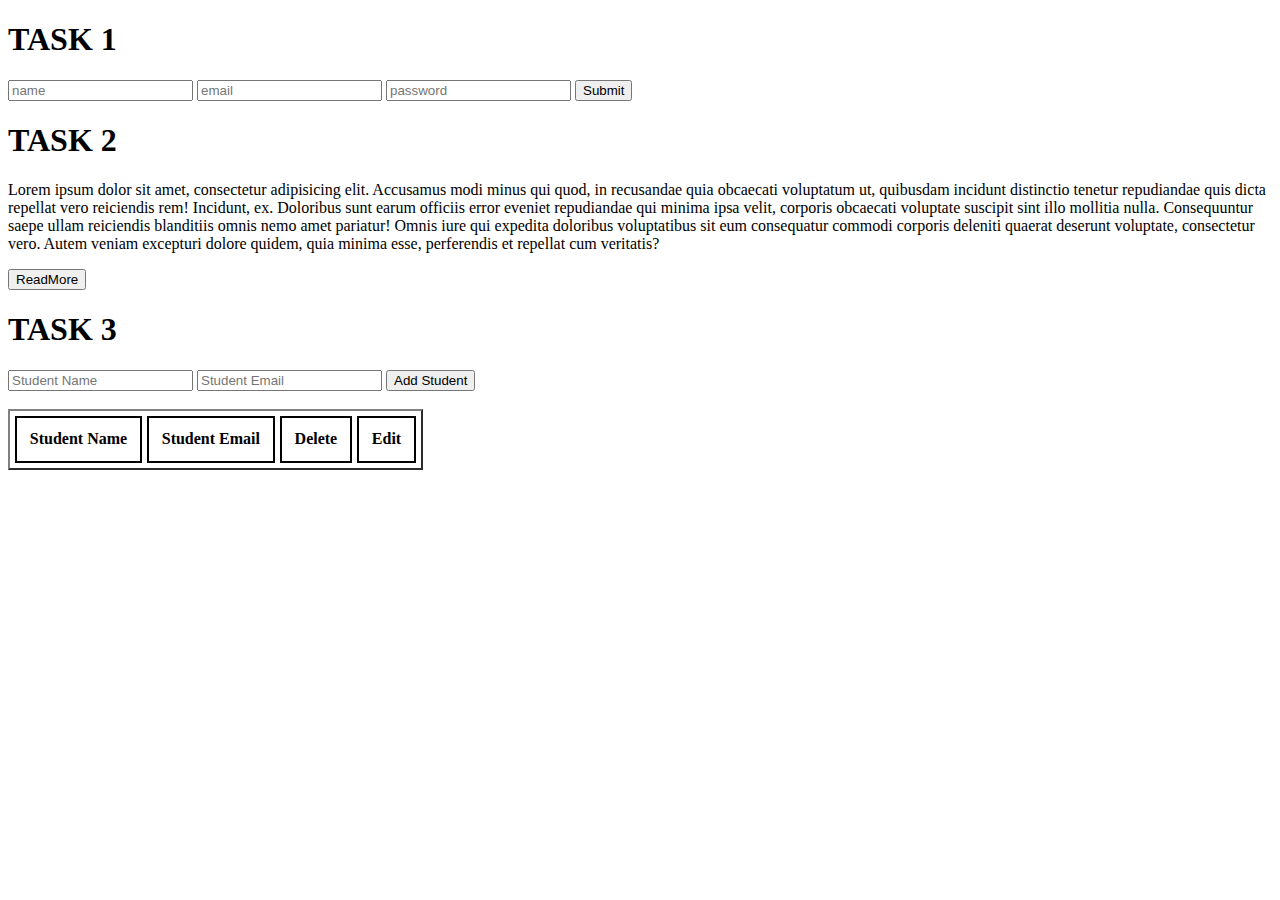
<file: Chapter 49-52/index.html>
<!DOCTYPE html>
<html lang="en">
<head>
    <meta charset="UTF-8">
    <meta http-equiv="X-UA-Compatible" content="IE=edge">
    <meta name="viewport" content="width=device-width, initial-scale=1.0">
    <title>Chapter 49-52</title>    
    <style>
        table {
          border-collapse: separate;
          border-spacing: 5px;
        }
        tr{
            border: 2px solid;
            padding: 1vmax;

        }
        th,td{
            padding: 1vmax;
            border: 2px solid;
        }
    </style>
</head>
<body>
    
<h1>TASK 1 </h1>
 

 <input type="text" id="name" placeholder="name"/>
 <input type="text" id="email" placeholder="email"/>
 <input type="text" id="password" placeholder="password"/> 
 <button type="submit" onclick="Submit()">Submit</button>


<p id="data"></p>


<h1>TASK 2 </h1>

<p id="para"></p>
<button onclick="expandData()" id="btn">ReadMore</button>

<h1>TASK 3 </h1>
 

 <input type="text" id="name1" placeholder="Student Name"/>
 <input type="text" id="email1" placeholder="Student Email"/>
 <button type="submit" onclick="addData()">Add Student</button>

<table id="table23" border="2">
    <br>
    <tr>
        <th> Student Name</th> &nbsp
        <th> Student Email</th> &nbsp
        <th> Delete</th>
        <th> Edit</th>
        </tr>

        <br>
</table>


 <script src="app.js"></script>   
</body>
</html>
</file>
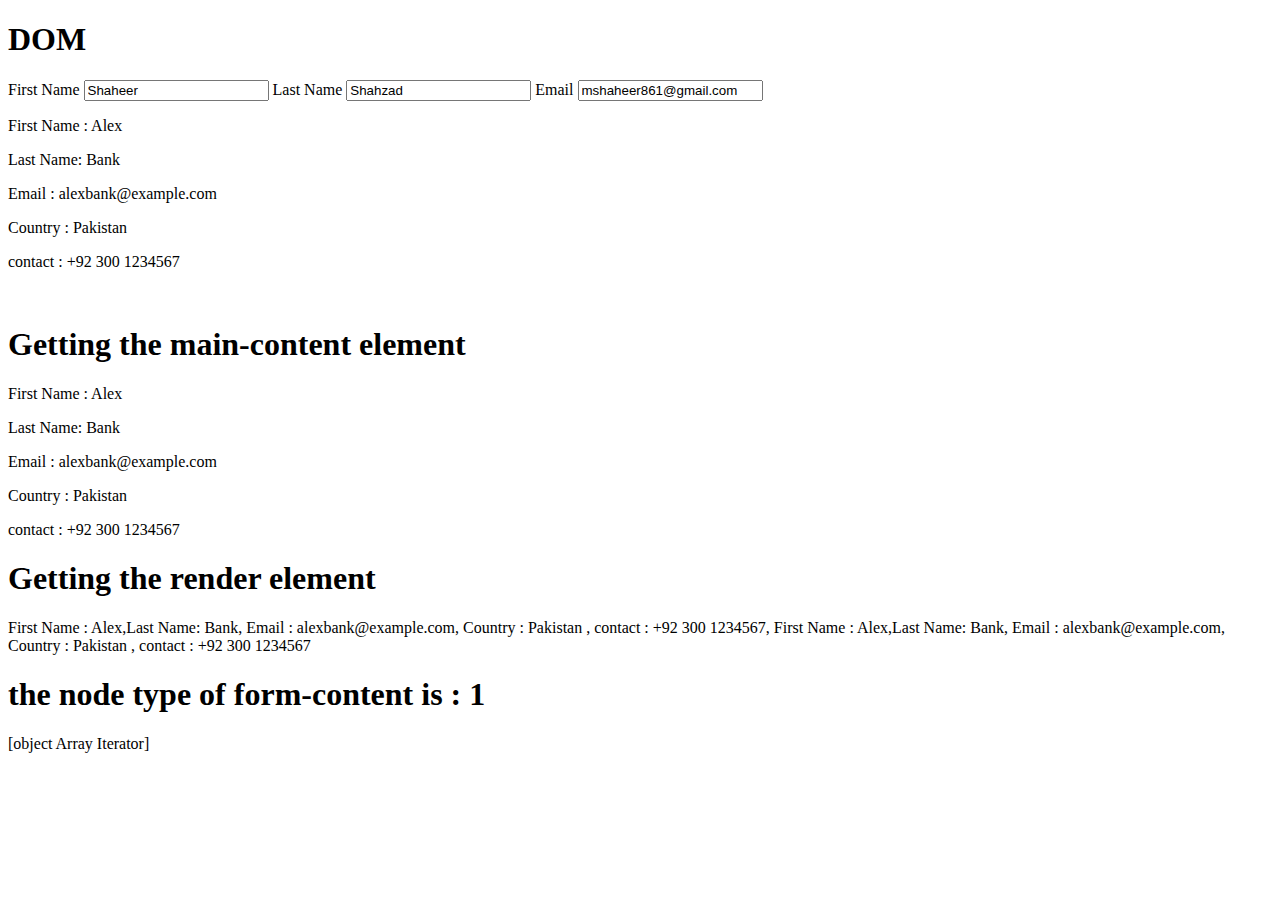
<file: Chapter 58-67/index.html>
<!DOCTYPE html>
<html lang="en">
<head>
    <meta charset="UTF-8">
    <meta http-equiv="X-UA-Compatible" content="IE=edge">
    <meta name="viewport" content="width=device-width, initial-scale=1.0">
    <title>DOM</title>
</head>
<body>
   
    <div>
        <h1> DOM </h1>
        <div id="form-content" class="content">
        <label for="first-name">First Name</label>
        <input type="text" id="first-name" onchange="func()" />
        <label for="last-name">Last Name</label>
        <input type="text" id="last-name" />
        <label for="email">Email</label>
        <input type="text" id="email" />
        </div>
        <div id="main-content" class="content">
        <p class="render"> First Name : Alex</p>
        <p class="render" id="lastName">Last Name: Bank</p>
        <p class="render"> Email : alexbank@example.com</p>
        <p class="render"> Country : Pakistan </p>
        <p class="render"> contact : +92 300 1234567</p>
        </div>
        </div>



 <script src="app.js"></script>   
</body>
</html>
</file>
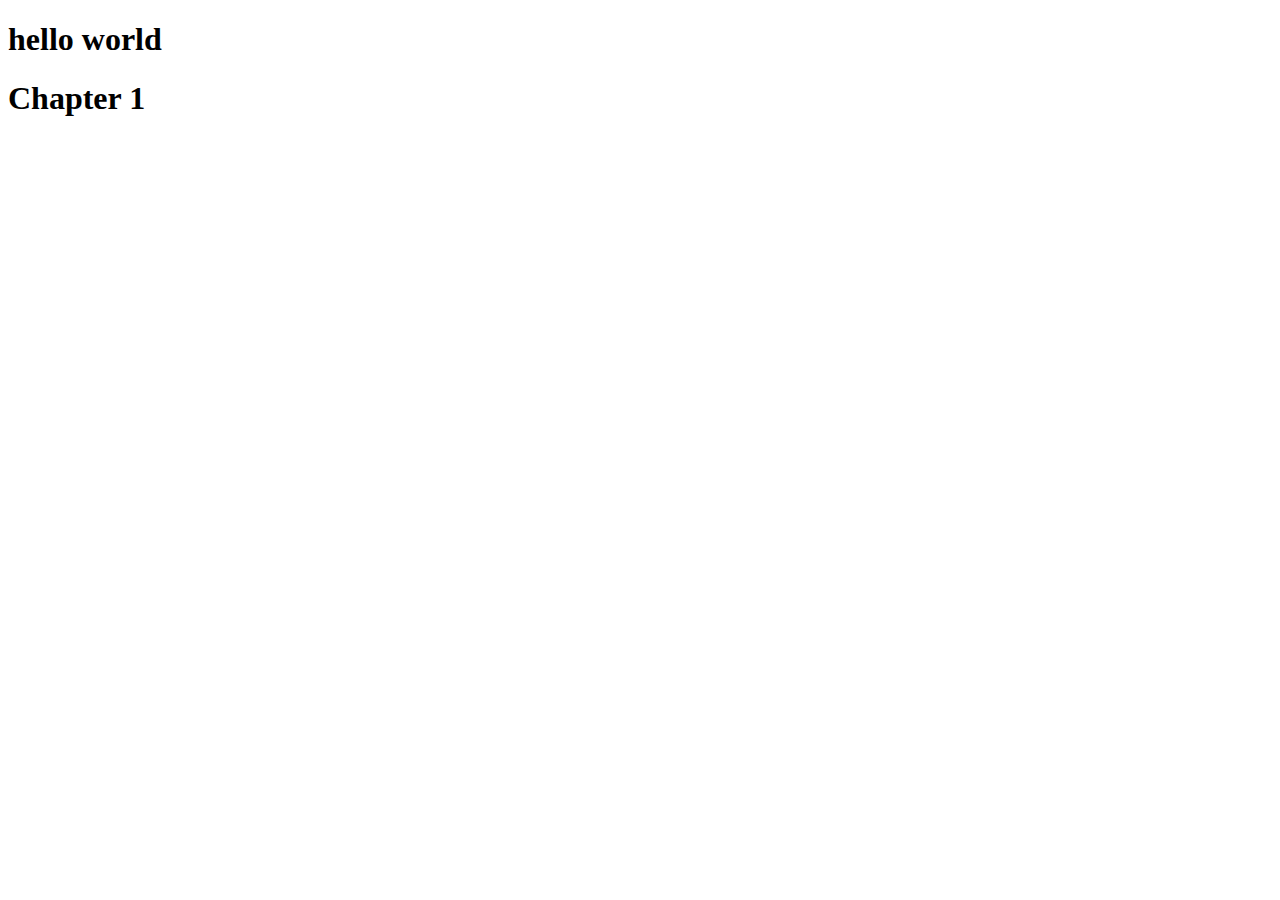
<file: Chapter1/index.html>
<!DOCTYPE html>
<html lang="en">
<head>
    <meta charset="UTF-8">
    <meta http-equiv="X-UA-Compatible" content="IE=edge">
    <meta name="viewport" content="width=device-width, initial-scale=1.0">
    <title>Chapter 1 </title>

</head>
<body>
    
<div>
    <h1>hello world</h1>
    <script src="app.js"></script> 
    <h1>Chapter 1</h1>
</div>


</body>
</html>
</file>
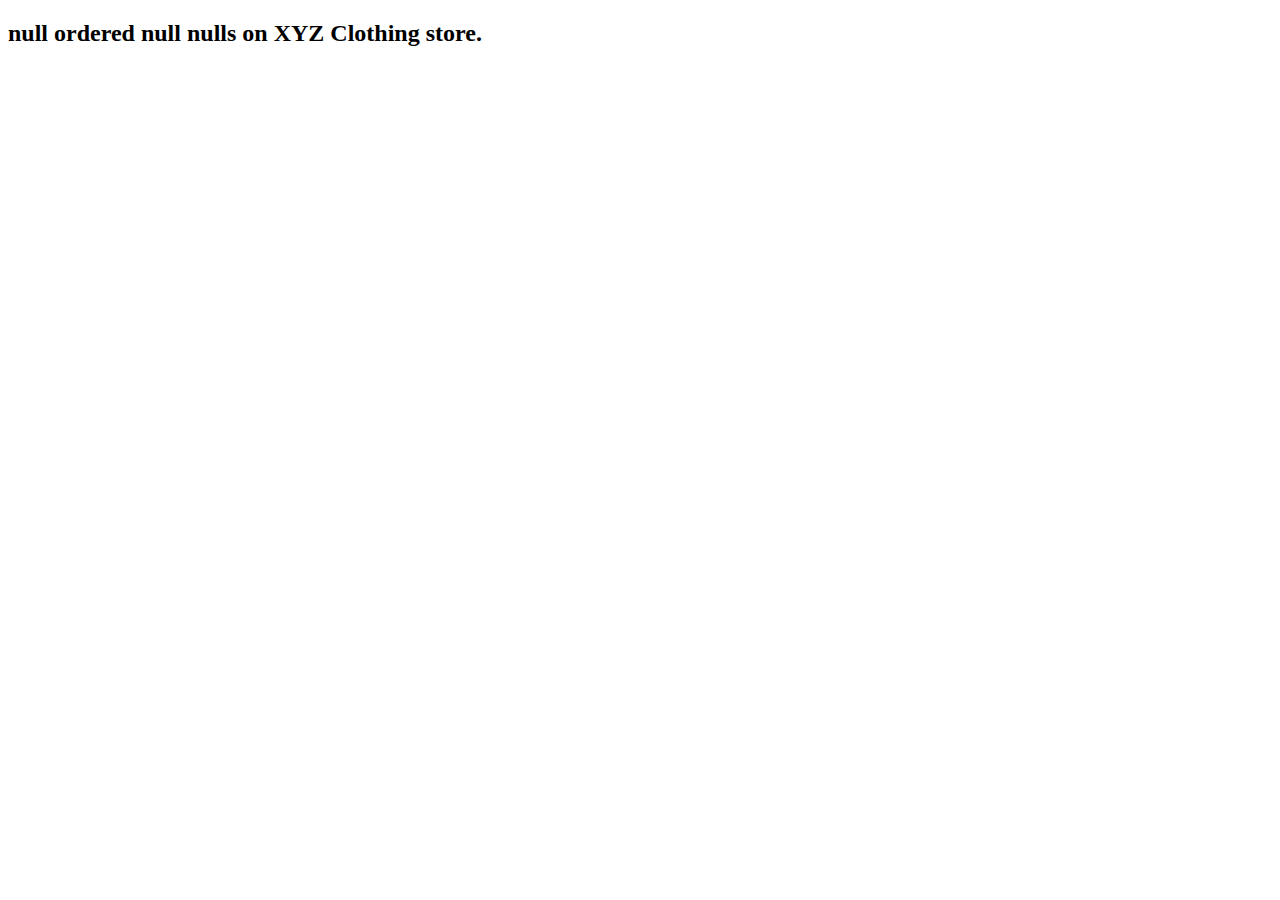
<file: Chapter3/index.html>
<!DOCTYPE html>
<html lang="en">
<head>
    <meta charset="UTF-8">
    <meta http-equiv="X-UA-Compatible" content="IE=edge">
    <meta name="viewport" content="width=device-width, initial-scale=1.0">
    <title>Document</title>
</head>
<body>
    
<h2 id="birthYear"></h2>

<h2 id="order"></h2>

    <script src="app.js"></script>
</body>
</html>
</file>
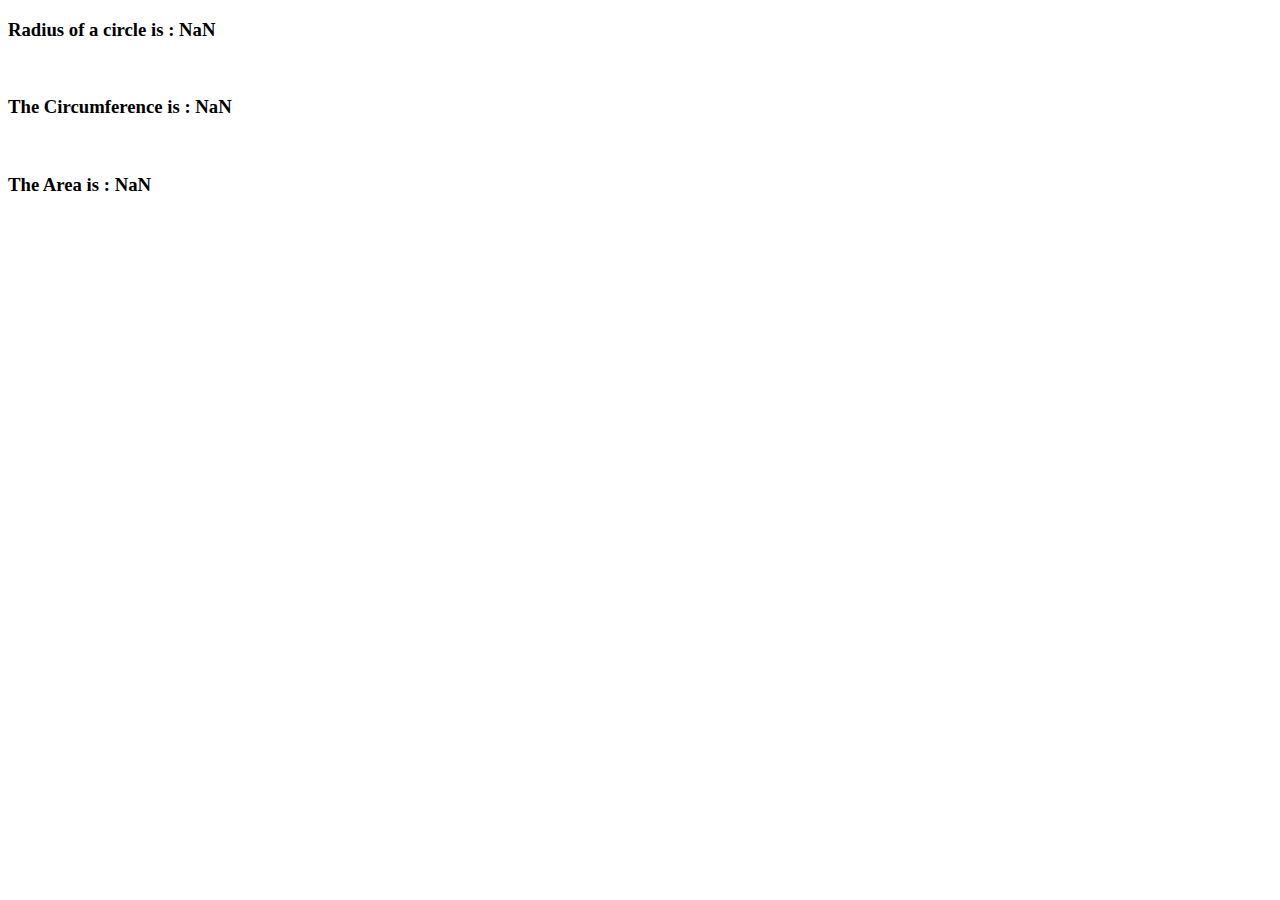
<file: Chapter5/index.html>
<!DOCTYPE html>
<html lang="en">
<head>
    <meta charset="UTF-8">
    <meta http-equiv="X-UA-Compatible" content="IE=edge">
    <meta name="viewport" content="width=device-width, initial-scale=1.0">
    <title>MATH EXPRESSIONS</title>
</head>
<body>
    <div id="MainDiv"></div>



    <script src="app.js"></script>
</body>
</html>
</file>
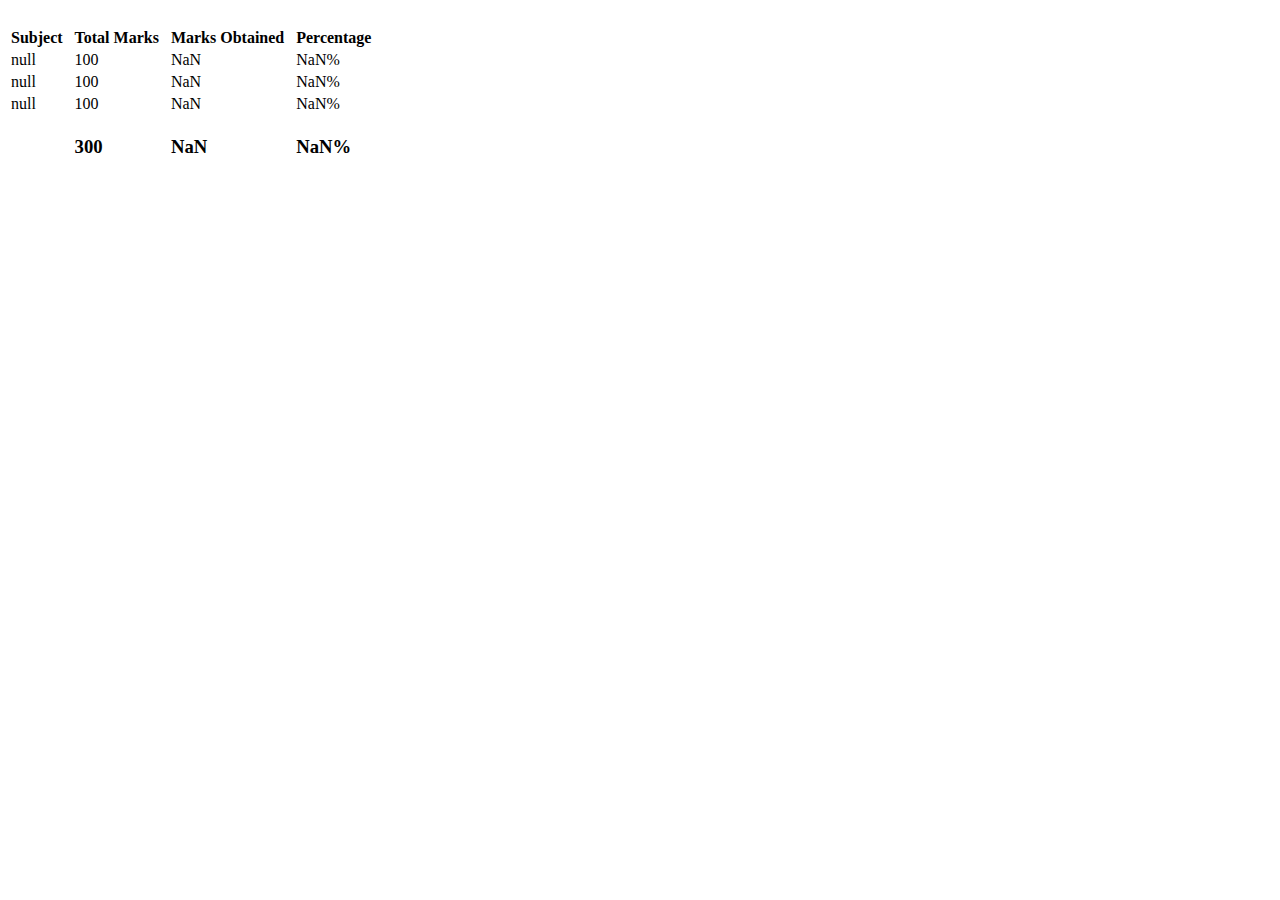
<file: Chapter6-9/index.html>
<!DOCTYPE html>
<html lang="en">
<head>
    <meta charset="UTF-8">
    <meta http-equiv="X-UA-Compatible" content="IE=edge">
    <meta name="viewport" content="width=device-width, initial-scale=1.0">
    <title>Chapter 6-9</title>
</head>
<body>
    

  <script src="app.js"></script>  
</body>
</html>
</file>
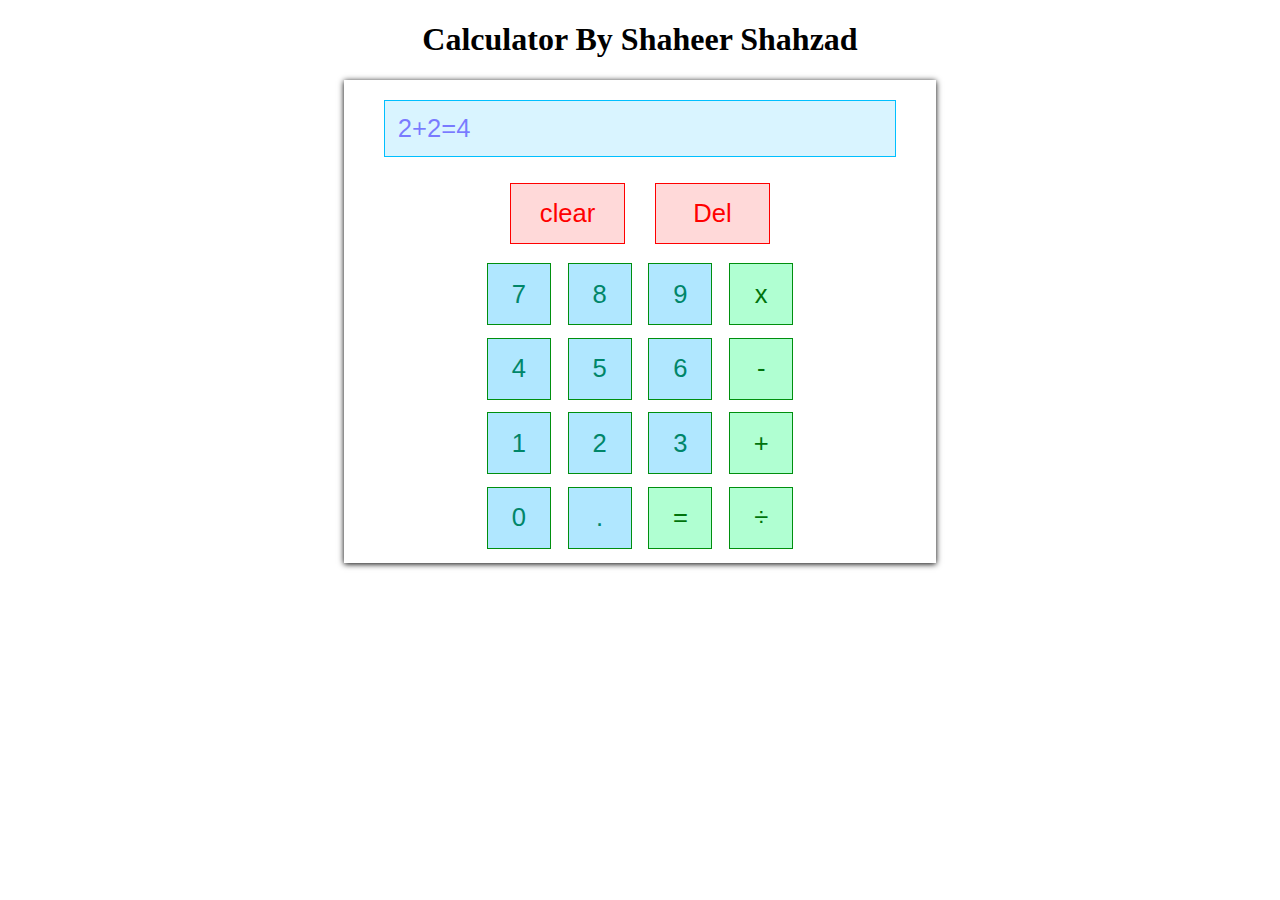
<file: Chapter9-11/index.html>
<!DOCTYPE html>
<html lang="en">
<head>
    <meta charset="UTF-8">
    <meta http-equiv="X-UA-Compatible" content="IE=edge">
    <meta name="viewport" content="width=device-width, initial-scale=1.0">
    <title>USER INPUT & CONDITIONAL STATEMENT</title>
    <link rel="stylesheet" href="style.css">
</head>
<body>
    
    <center>
<div>
    <h1 class="heading">Calculator By Shaheer Shahzad</h1>
</div>

<div class="CalculatorContainer">

<div>

    <div>
    <input placeholder="2+2=4" type="text" id="answer">
    </div>

    <div>
        <button class="clr" onclick="clearAll()" id="clr">clear</button>
        <button onclick="Del()" class="clr" id="del">Del</button>
    </div>


    <div>
        <button  onclick="num(7)"  class="number">7</button>
        <button  onclick="num(8)" class="number">8</button>
        <button  onclick="num(9)" class="number">9</button>
        <button  onclick="num('*')" class="operator">x</button>
     </div>
     <div>
         <button  onclick="num(4)" class="number">4</button>
         <button  onclick="num(5)" class="number">5</button>
         <button  onclick="num(6)" class="number">6</button>
         <button  onclick="num('-')" class="operator">-</button>
     </div>
     <div>
            <button  onclick="num(1)" class="number">1</button>
            <button  onclick="num(2)" class="number">2</button>
            <button  onclick="num(3)" class="number">3</button>
            <button  onclick="num('+')" class="operator">+</button>
     </div>
     <div>
    
        <button  onclick="num(0)" class="number">0</button>
        <button onclick="num('.')" class="number" >.</button>
         <button  onclick ="result()" class="operator">=</button> 
         <button  onclick='num("/")' class="operator">÷</button>    
     </div>

    </div>

</div>
</center>

    <script src="app.js"></script>
</body>
</html>
</file>
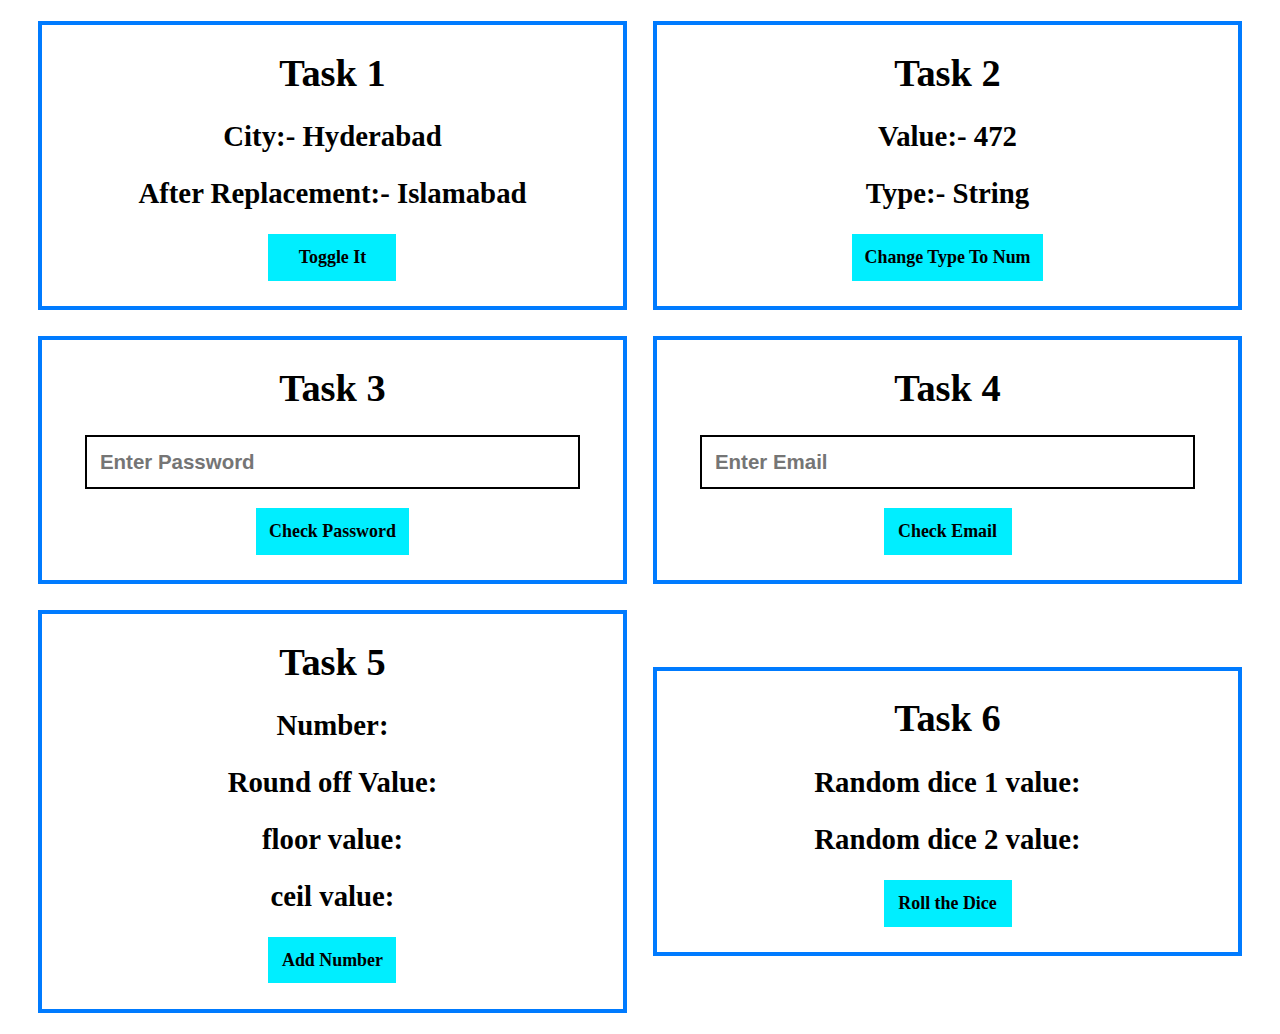
<file: First 6 Tasks/index.html>
<!DOCTYPE html>
<html lang="en">
  <head>
    <meta charset="UTF-8" />
    <meta http-equiv="X-UA-Compatible" content="IE=edge" />
    <meta name="viewport" content="width=device-width, initial-scale=1.0" />
    <title>JavaScript First 6 </title>
    <link rel="stylesheet" href="./style.css" />
  </head>
  <body>
    <div class="AllTasks">
    <div class="Task1">
      <h1>Task 1</h1>
      <h2>City:- <span id="city">Hyderabad</span></h2>
      <h2>After Replacement:- <span id="AfterReplacement">Islamabad</span></h2>
      <button onclick="Toggle()">Toggle It</button>
    </div>
    
    <div class="Task2">
        <h1>Task 2</h1>
        <h2>Value:- <span id="value">472</span></h2>
        <h2>Type:- <span id="type">String</span></h2>
        <button onclick="changeType()">Change Type To Num</button>
    </div>

<div class="Task4">
  <h1>Task 3</h1>
  <input type="password" id="password" placeholder="Enter Password" >
  <p id="error" class="error"></p>
  <button onclick="checkPassword()">Check Password</button>
</div>


<div class="Task4">
  <h1>Task 4</h1>
  <input  placeholder="Enter Email" id="email">
  <p id="Emailerror" class="error"></p>
  <button onclick="checkEmail()">Check Email</button>
</div>

<div class="Task5">
  <h1>Task 5</h1>
   
  <h2>Number: <span id="number"></span></h2>
  <h2>Round off Value: <span id="roundoffvalue"></span></h2>
  <h2>floor value: <span id="floorvalue"></span></h2>
  <h2>ceil value: <span id="ceilvalue"></span></h2>

  <button onclick="addNumber()">Add Number</button>
</div>

<div class="Task6">
  <h1>Task 6</h1>

  <h2>Random dice 1 value: <span id="randomDiceValue"></span></h2>
  <h2>Random dice 2 value: <span id="randomDiceValue2"></span></h2>

  <button onclick="rollTheDice()">Roll the Dice</button>
</div>



  </div>

    <script src="./app.js"></script>
  </body>
</html>
</file>
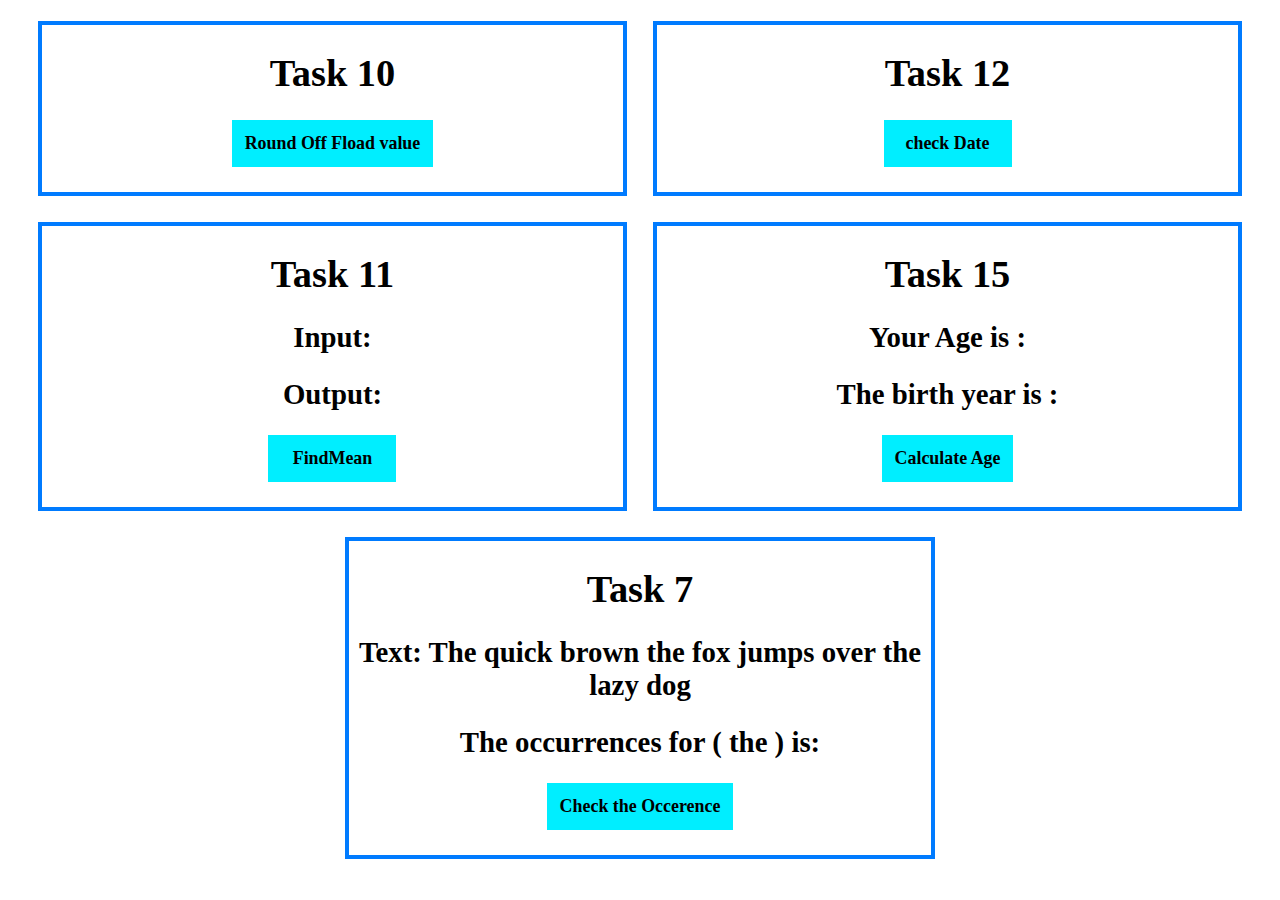
<file: Next 5 Task/index.html>
<!DOCTYPE html>
<html lang="en">
  <head>
    <meta charset="UTF-8" />
    <meta http-equiv="X-UA-Compatible" content="IE=edge" />
    <meta name="viewport" content="width=device-width, initial-scale=1.0" />
    <title>Document</title>
    <link rel="stylesheet" href="style.css" />
  </head>
  <body>
    <div class="AllTasks">

      <div>
        <h1>Task 10</h1>

        <h4 id="RoundOffFloat"></h4>

        <button onclick="round_Off_Fload_value()">Round Off Fload value</button>
      </div>

      <div>
        <h1>Task 12</h1>

        <h4 id="date"></h4>

        <button onclick="getDate()">check Date</button>
      </div>

      <div>
        <h1>Task 11</h1>

        <h2>Input: <span id="inputnum"></span></h2>
        <h2>Output: <span id="outputnum"></span></h2>
        <button onclick="findMean()">FindMean</button>
      </div>


      <div>
        <h1>Task 15</h1>

        <h2>Your Age is : <span id="age"></span></h2>
         <h2>The birth year is : <span id="birthYear"></span></h2>
        <button onclick="guessTheAge()">Calculate Age</button>
      </div>

<div>
  <h1>Task 7</h1>
  <h2>Text: The quick brown the fox jumps over the lazy dog</h2>
  <h2>The occurrences for ( the ) is: <span id="occurrences"></span> </h2>
  <button onclick="getTheOccurence()">Check the Occerence</button>
</div>
    



    </div>
    <script src="app.js"></script>
  </body>
</html>
</file>
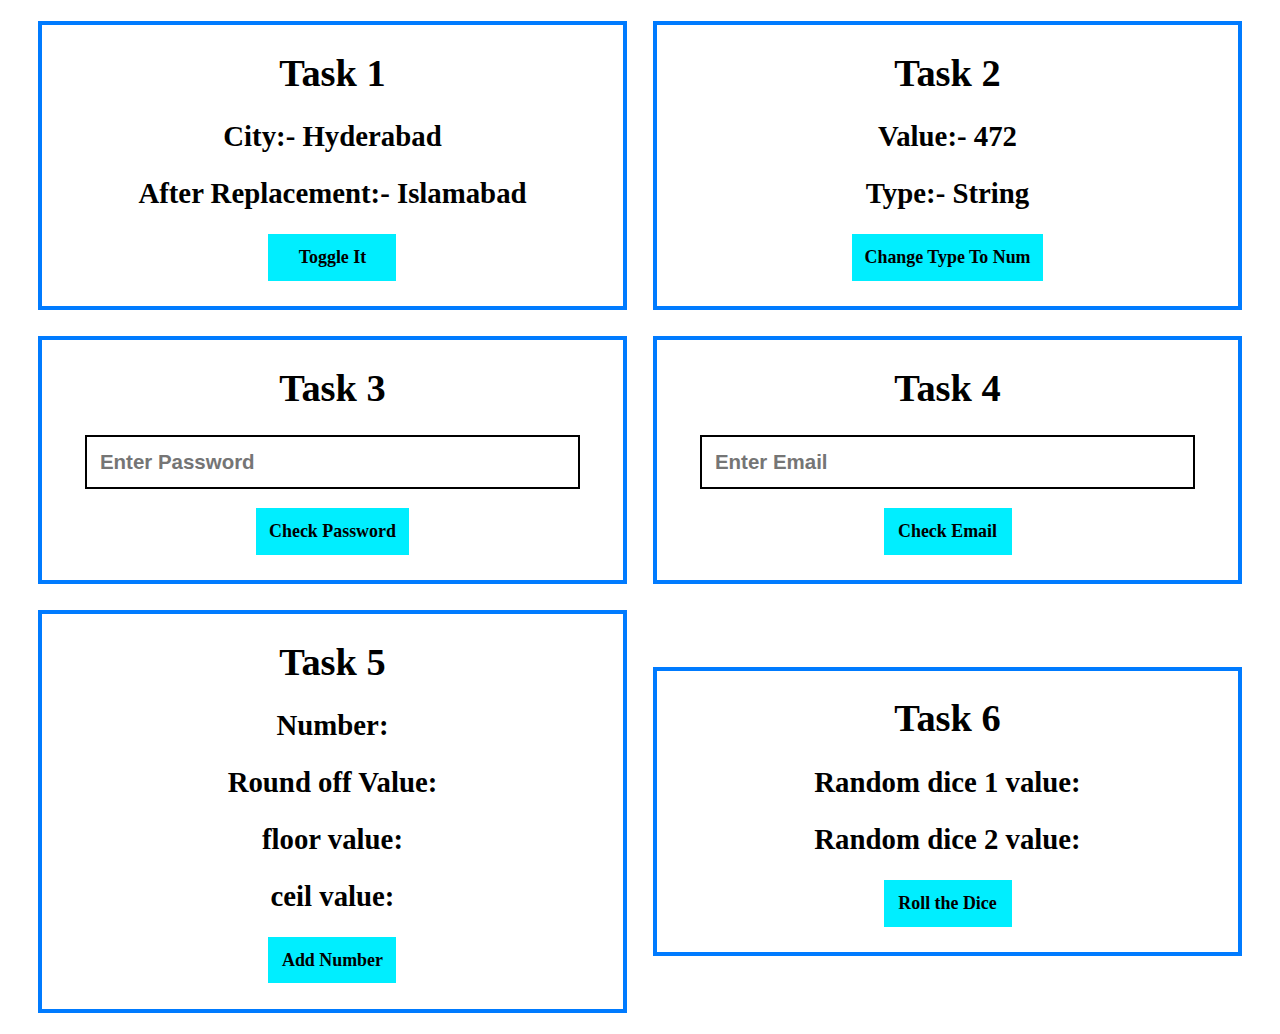
<file: First 6 Tasks/index.html.html>
<!DOCTYPE html>
<html lang="en">
  <head>
    <meta charset="UTF-8" />
    <meta http-equiv="X-UA-Compatible" content="IE=edge" />
    <meta name="viewport" content="width=device-width, initial-scale=1.0" />
    <title>Document</title>
    <link rel="stylesheet" href="./style.css" />
  </head>
  <body>
    <div class="AllTasks">
    <div class="Task1">
      <h1>Task 1</h1>
      <h2>City:- <span id="city">Hyderabad</span></h2>
      <h2>After Replacement:- <span id="AfterReplacement">Islamabad</span></h2>
      <button onclick="Toggle()">Toggle It</button>
    </div>
    
    <div class="Task2">
        <h1>Task 2</h1>
        <h2>Value:- <span id="value">472</span></h2>
        <h2>Type:- <span id="type">String</span></h2>
        <button onclick="changeType()">Change Type To Num</button>
    </div>

<div class="Task4">
  <h1>Task 3</h1>
  <input type="password" id="password" placeholder="Enter Password" >
  <p id="error" class="error"></p>
  <button onclick="checkPassword()">Check Password</button>
</div>


<div class="Task4">
  <h1>Task 4</h1>
  <input  placeholder="Enter Email" id="email">
  <p id="Emailerror" class="error"></p>
  <button onclick="checkEmail()">Check Email</button>
</div>

<div class="Task5">
  <h1>Task 5</h1>
   
  <h2>Number: <span id="number"></span></h2>
  <h2>Round off Value: <span id="roundoffvalue"></span></h2>
  <h2>floor value: <span id="floorvalue"></span></h2>
  <h2>ceil value: <span id="ceilvalue"></span></h2>

  <button onclick="addNumber()">Add Number</button>
</div>

<div class="Task6">
  <h1>Task 6</h1>

  <h2>Random dice 1 value: <span id="randomDiceValue"></span></h2>
  <h2>Random dice 2 value: <span id="randomDiceValue2"></span></h2>

  <button onclick="rollTheDice()">Roll the Dice</button>
</div>



  </div>

    <script src="./app.js"></script>
  </body>
</html>
</file>
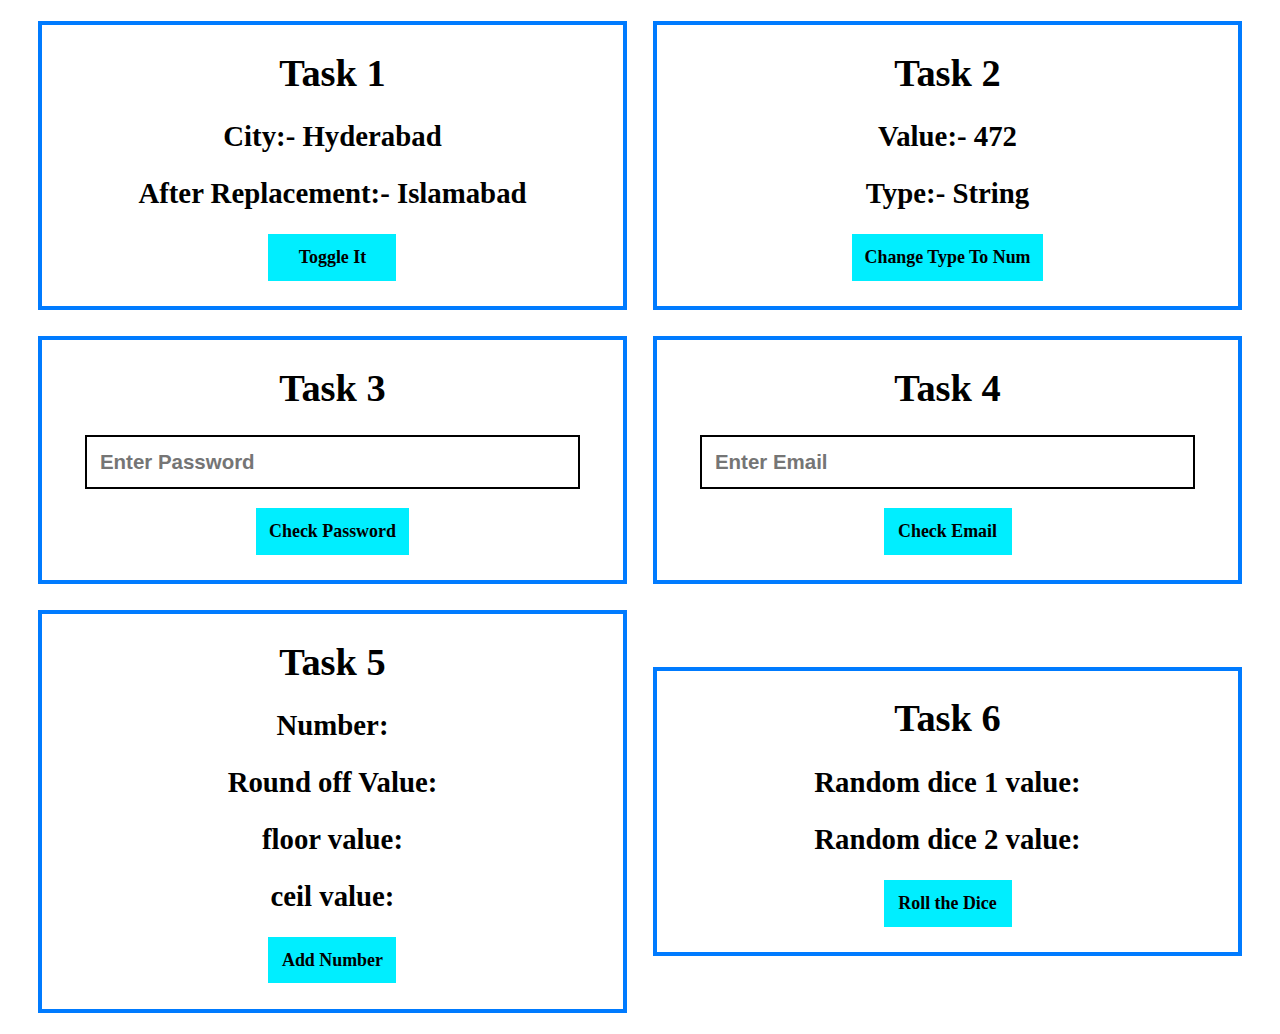
<file: First 6 Tasks/task1.html>
<!DOCTYPE html>
<html lang="en">
  <head>
    <meta charset="UTF-8" />
    <meta http-equiv="X-UA-Compatible" content="IE=edge" />
    <meta name="viewport" content="width=device-width, initial-scale=1.0" />
    <title>Document</title>
    <link rel="stylesheet" href="./style.css" />
  </head>
  <body>
    <div class="AllTasks">
    <div class="Task1">
      <h1>Task 1</h1>
      <h2>City:- <span id="city">Hyderabad</span></h2>
      <h2>After Replacement:- <span id="AfterReplacement">Islamabad</span></h2>
      <button onclick="Toggle()">Toggle It</button>
    </div>
    
    <div class="Task2">
        <h1>Task 2</h1>
        <h2>Value:- <span id="value">472</span></h2>
        <h2>Type:- <span id="type">String</span></h2>
        <button onclick="changeType()">Change Type To Num</button>
    </div>

<div class="Task4">
  <h1>Task 3</h1>
  <input type="password" id="password" placeholder="Enter Password" >
  <p id="error" class="error"></p>
  <button onclick="checkPassword()">Check Password</button>
</div>


<div class="Task4">
  <h1>Task 4</h1>
  <input  placeholder="Enter Email" id="email">
  <p id="Emailerror" class="error"></p>
  <button onclick="checkEmail()">Check Email</button>
</div>

<div class="Task5">
  <h1>Task 5</h1>
   
  <h2>Number: <span id="number"></span></h2>
  <h2>Round off Value: <span id="roundoffvalue"></span></h2>
  <h2>floor value: <span id="floorvalue"></span></h2>
  <h2>ceil value: <span id="ceilvalue"></span></h2>

  <button onclick="addNumber()">Add Number</button>
</div>

<div class="Task6">
  <h1>Task 6</h1>

  <h2>Random dice 1 value: <span id="randomDiceValue"></span></h2>
  <h2>Random dice 2 value: <span id="randomDiceValue2"></span></h2>

  <button onclick="rollTheDice()">Roll the Dice</button>
</div>



  </div>

    <script src="./task.js"></script>
  </body>
</html>
</file>
<file: Chapter9-11/style.css>
.heading{
    font-size: 2rem;
    text-align:center;
}



.CalculatorContainer{
    width: 80%;
margin: auto;

}
.CalculatorContainer > div{
    width: 45vmax;
    box-shadow:0px 1px 6px 0px rgb(0 0 0);
    padding: 0.6vmax;
}

#answer{
    width: 40vmax;
    box-sizing: border-box;
    padding: 1vmax;
font-size: 2vmax;
margin: 1vmax;
background-color: rgba(0, 179, 255, 0.149);
color: rgb(25, 0, 255);
border: 1px solid rgb(0, 191, 255);
outline: none;
}
#answer::placeholder{
    color: rgba(25, 0, 255, 0.5);
}
.clr{
    width: 9vmax;
    padding: 1.2vmax;
    display: inline;
    box-sizing: border-box;
    font-size: 2vmax;
margin: 1vmax;
background-color: rgba(255, 0, 0, 0.149);
color: red;
border: 1px solid red;
}


.clr:hover{
    width: 9vmax;
    padding: 1.2vmax;
    display: inline;
    box-sizing: border-box;
    font-size: 2vmax;
margin: 1vmax;
background-color: rgba(255, 43, 43, 0.6);
color: rgb(255, 0, 0);
border: 1px solid red;
}


.operator{
    width: 5vmax;
    padding: 1.2vmax;
    display: inline;
    box-sizing: border-box;
    font-size: 2vmax;
margin: 0.5vmax;
background-color: rgba(0, 255, 110, 0.308);
color: rgb(0, 115, 12);
border: 1px solid rgb(0, 143, 14);
}


.operator:hover{
    width: 5vmax;
    padding: 1.2vmax;
    display: inline;
    box-sizing: border-box;
    font-size: 2vmax;
margin: 0.5vmax;
background-color: rgba(0, 255, 110, 0.959);
color: rgb(3, 69, 10);
border: 1px solid rgb(0, 143, 14);
}




.number{
    width: 5vmax;
    padding: 1.2vmax;
    display: inline;
    box-sizing: border-box;
    font-size: 2vmax;
margin: 0.5vmax;
background-color: rgba(0, 179, 255, 0.308);
color: rgb(0, 134, 105);
border: 1px solid rgb(0, 143, 14);
}
.number:hover{
    width: 5vmax;
    padding: 1.2vmax;
    display: inline;
    box-sizing: border-box;
    font-size: 2vmax;
margin: 0.5vmax;
background-color:rgb(48, 193, 255);
/* color:rgba(0, 179, 255, 0.308) ; */
color: rgb(0, 73, 57);
border: 1px solid rgb(0, 143, 14);
}
</file>
<file: First 6 Tasks/style.css>
.AllTasks{
    display: flex;
    flex-wrap: wrap;
    width: 100%;
    align-items: center;
    justify-content: center;
    box-sizing: border-box;
    font-size: 1.5vmax;
}
.AllTasks > div{
    text-align: center;
    width: 46%;
    margin: 1vmax;
    border: 4px solid rgb(0, 123, 255);
    font-family: cursive;
}
.AllTasks > div >button{
    margin-bottom: 2vmax;
    /* width: 15vmax; */
    min-width: 10vmax;
    padding: 1vmax;
    font: 900 1.4vmax cursive;
    border: none;
    background-color: rgb(0, 238, 255);
}

.AllTasks > div > input{
    margin: auto;
    /* margin-bottom: 1vmax !important; */
    width: 80%;
    padding: 1vmax;
    font: 600 1.6vmax sans-serif;
    border: 2px solid;
}
.AllTasks > div > input::placeholder{
    font: 550 1.6vmax sans-serif;
}
.error{
color: red;
}
</file>
<file: Next 5 Task/style.css>
.AllTasks{
    display: flex;
    flex-wrap: wrap;
    width: 100%;
    align-items: center;
    justify-content: center;
    box-sizing: border-box;
    font-size: 1.5vmax;
}
.AllTasks > div{
    text-align: center;
    width: 46%;
    margin: 1vmax;
    border: 4px solid rgb(0, 123, 255);
    font-family: cursive;
    height: auto;
}
.AllTasks > div >button{
    margin-bottom: 2vmax;
    /* width: 15vmax; */
    min-width: 10vmax;
    padding: 1vmax;
    font: 900 1.4vmax cursive;
    border: none;
    background-color: rgb(0, 238, 255);
}
</file>
